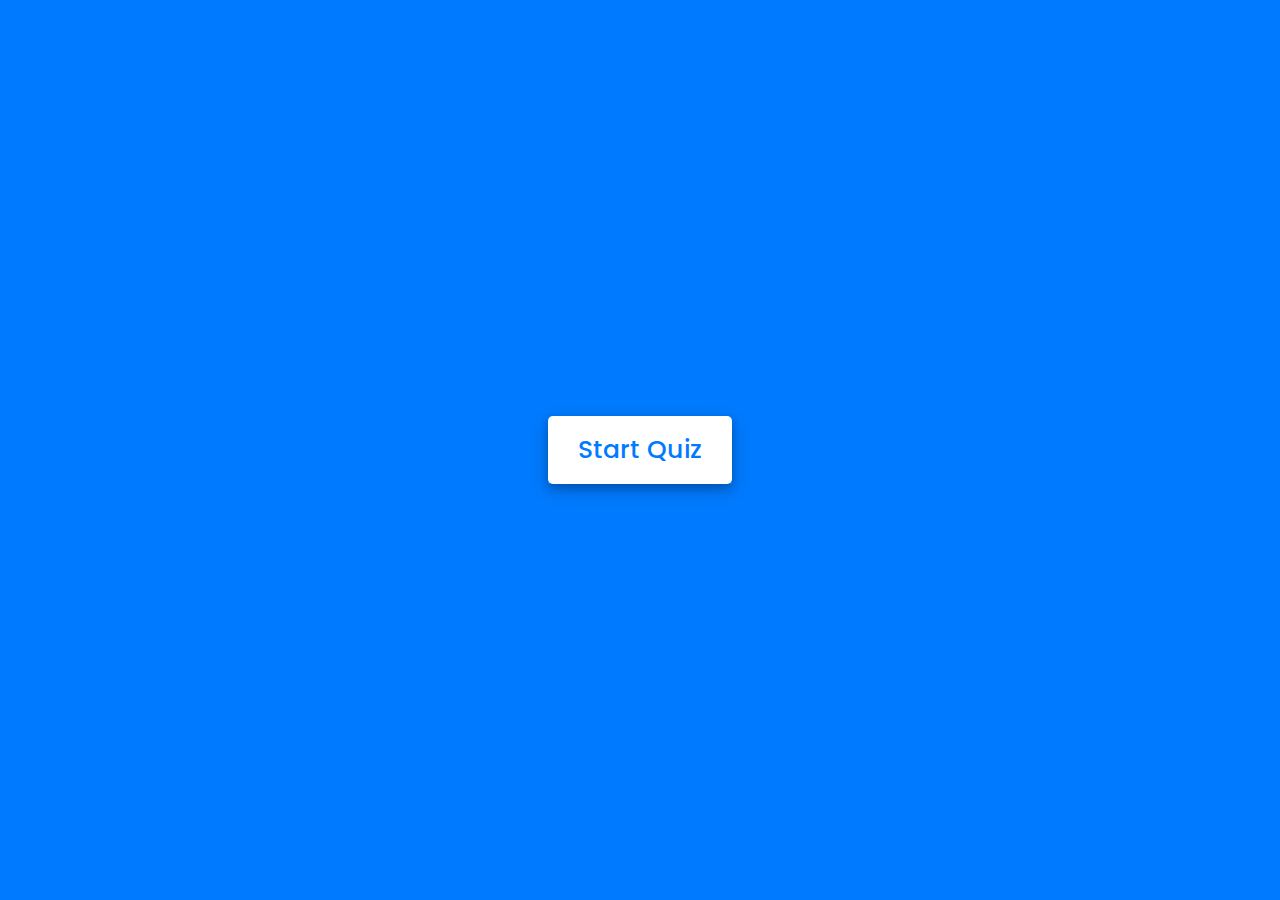
<file: index.html>
<!-- Created By CodingNepal - www.codingnepalweb.com  -->
<!DOCTYPE html>
<html lang="en">
<head>
    <meta charset="UTF-8">
    <meta name="viewport" content="width=device-width, initial-scale=1.0">
    <title>QuizBuzz</title>
    <link rel="stylesheet" href="style.css">
    <!-- FontAweome CDN Link for Icons-->
    <link rel="stylesheet" href="https://cdnjs.cloudflare.com/ajax/libs/font-awesome/5.15.3/css/all.min.css"/>

    <link rel="icon" type="image/png" sizes="16x16" href="favicon_io/favicon-16x16.png">

</head>
<body>
    <!-- start Quiz button -->
    <div class="start_btn"><button>Start Quiz</button></div>

    <!-- Info Box -->
    <div class="info_box">
        <div class="info-title"><span>Some Rules of this Quiz</span></div>
        <div class="info-list">
            <div class="info">1. You will have only <span>15 seconds</span> per each question.</div>
            <div class="info">2. Once you select your answer, it can't be undone.</div>
            <div class="info">3. You can't select any option once time goes off.</div>
            <div class="info">4. You can't exit from the Quiz while you're playing.</div>
            <div class="info">5. You'll get points on the basis of your correct answers.</div>
        </div>
        <div class="buttons">
            <button class="quit">Exit Quiz</button>
            <button class="restart">Continue</button>
        </div>
    </div>

    <!-- Quiz Box -->
    <div class="quiz_box">
        <header>
            <div class="title">Awesome Quiz Application</div>
            <div class="timer">
                <div class="time_left_txt">Time Left</div>
                <div class="timer_sec">15</div>
            </div>
            <div class="time_line"></div>
        </header>
        <section>
            <div class="que_text">
                <!-- Here I've inserted question from JavaScript -->
            </div>
            <div class="option_list">
                <!-- Here I've inserted options from JavaScript -->
            </div>
        </section>

        <!-- footer of Quiz Box -->
        <footer>
            <div class="total_que">
                <!-- Here I've inserted Question Count Number from JavaScript -->
            </div>
            <button class="next_btn">Next Que</button>
        </footer>
    </div>

    <!-- Result Box -->
    <div class="result_box">
        <div class="icon">
            <i class="fas fa-crown"></i>
        </div>
        <div class="complete_text">You've completed the Quiz!</div>
        <div class="score_text">
            <!-- Here I've inserted Score Result from JavaScript -->
        </div>
        <div class="buttons">
            <button class="restart">Replay Quiz</button>
            <button class="quit">Quit Quiz</button>
        </div>
    </div>

    <!-- Inside this JavaScript file I've inserted Questions and Options only -->
    <script src="js/questions.js"></script>

    <!-- Inside this JavaScript file I've coded all Quiz Codes -->
    <script src="js/script.js"></script>

</body>
</html>
</file>
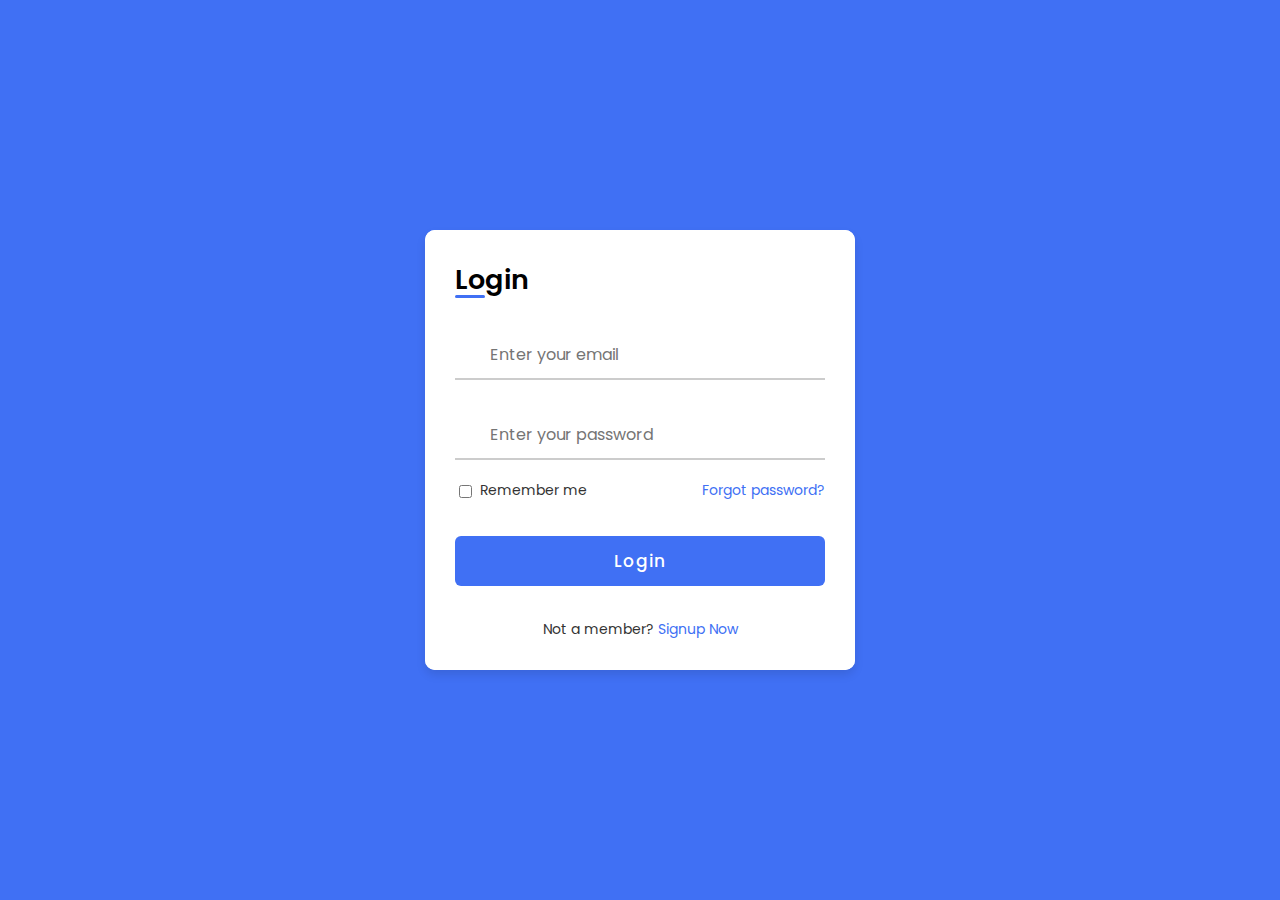
<file: login page.html>
<!DOCTYPE html>
<!-- === Coding by CodingLab | www.codinglabweb.com === -->
<html lang="en">
<head>
    <meta charset="UTF-8">
    <meta http-equiv="X-UA-Compatible" content="IE=edge">
    <meta name="viewport" content="width=device-width, initial-scale=1.0">

    <!-- ===== Iconscout CSS ===== -->
    <link rel="stylesheet" href="https://unicons.iconscout.com/release/v4.0.0/css/line.css">

    <!-- ===== CSS ===== -->
    <link rel="stylesheet" href="loginstyles.css">
    <link rel="icon" type="image/png" sizes="16x16" href="favicon_io/favicon-16x16.png">
    <title>Login</title>
    <!--<title>Login & Registration Form</title>-->
</head>
<body>

    <div class="container">
        <div class="forms">
            <div class="form login">
                <span class="title">Login</span>

                <form action="myprofile.html">
                    <div class="input-field">
                        <input type="text" placeholder="Enter your email" required>
                        <i class="uil uil-envelope icon"></i>
                    </div>
                    <div class="input-field">
                        <input type="password" class="password" placeholder="Enter your password" required minlength="8">
                        <i class="uil uil-lock icon"></i>
                        <i class="uil uil-eye-slash showHidePw"></i>
                    </div>

                    <div class="checkbox-text">
                        <div class="checkbox-content">
                            <input type="checkbox" id="logCheck">
                            <label for="logCheck" class="text">Remember me</label>
                        </div>

                        <a href="#" class="text">Forgot password?</a>
                    </div>

                    <div class="input-field button">
                        <input type="submit" value="Login">
                    </div>
                </form>

                <div class="login-signup">
                    <span class="text">Not a member?
                        <a href="signup.html" class="text signup-link">Signup Now</a>
                    </span>
                </div>
            </div>


    <script src="login_script.js"></script>
</body>
</html>
</file>
<file: style.css>
/* importing google fonts */
@import url('https://fonts.googleapis.com/css2?family=Poppins:wght@200;300;400;500;600;700&display=swap');
*{
    margin: 0;
    padding: 0;
    box-sizing: border-box;
    font-family: 'Poppins', sans-serif;
}

body{
    background: #007bff;
}

::selection{
    color: #fff;
    background: #007bff;
}

.start_btn,
.info_box,
.quiz_box,
.result_box{
    position: absolute;
    top: 50%;
    left: 50%;
    transform: translate(-50%, -50%);
    box-shadow: 0 4px 8px 0 rgba(0, 0, 0, 0.2), 
                0 6px 20px 0 rgba(0, 0, 0, 0.19);
}

.info_box.activeInfo,
.quiz_box.activeQuiz,
.result_box.activeResult{
    opacity: 1;
    z-index: 5;
    pointer-events: auto;
    transform: translate(-50%, -50%) scale(1);
}

.start_btn button{
    font-size: 25px;
    font-weight: 500;
    color: #007bff;
    padding: 15px 30px;
    outline: none;
    border: none;
    border-radius: 5px;
    background: #fff;
    cursor: pointer;
}

.info_box{
    width: 540px;
    background: #fff;
    border-radius: 5px;
    transform: translate(-50%, -50%) scale(0.9);
    opacity: 0;
    pointer-events: none;
    transition: all 0.3s ease;
}

.info_box .info-title{
    height: 60px;
    width: 100%;
    border-bottom: 1px solid lightgrey;
    display: flex;
    align-items: center;
    padding: 0 30px;
    border-radius: 5px 5px 0 0;
    font-size: 20px;
    font-weight: 600;
}

.info_box .info-list{
    padding: 15px 30px;
}

.info_box .info-list .info{
    margin: 5px 0;
    font-size: 17px;
}

.info_box .info-list .info span{
    font-weight: 600;
    color: #007bff;
}
.info_box .buttons{
    height: 60px;
    display: flex;
    align-items: center;
    justify-content: flex-end;
    padding: 0 30px;
    border-top: 1px solid lightgrey;
}

.info_box .buttons button{
    margin: 0 5px;
    height: 40px;
    width: 100px;
    font-size: 16px;
    font-weight: 500;
    cursor: pointer;
    border: none;
    outline: none;
    border-radius: 5px;
    border: 1px solid #007bff;
    transition: all 0.3s ease;
}

.quiz_box{
    width: 550px;
    background: #fff;
    border-radius: 5px;
    transform: translate(-50%, -50%) scale(0.9);
    opacity: 0;
    pointer-events: none;
    transition: all 0.3s ease;
}

.quiz_box header{
    position: relative;
    z-index: 2;
    height: 70px;
    padding: 0 30px;
    background: #fff;
    border-radius: 5px 5px 0 0;
    display: flex;
    align-items: center;
    justify-content: space-between;
    box-shadow: 0px 3px 5px 1px rgba(0,0,0,0.1);
}

.quiz_box header .title{
    font-size: 20px;
    font-weight: 600;
}

.quiz_box header .timer{
    color: #004085;
    background: #cce5ff;
    border: 1px solid #b8daff;
    height: 45px;
    padding: 0 8px;
    border-radius: 5px;
    display: flex;
    align-items: center;
    justify-content: space-between;
    width: 145px;
}

.quiz_box header .timer .time_left_txt{
    font-weight: 400;
    font-size: 17px;
    user-select: none;
}

.quiz_box header .timer .timer_sec{
    font-size: 18px;
    font-weight: 500;
    height: 30px;
    width: 45px;
    color: #fff;
    border-radius: 5px;
    line-height: 30px;
    text-align: center;
    background: #343a40;
    border: 1px solid #343a40;
    user-select: none;
}

.quiz_box header .time_line{
    position: absolute;
    bottom: 0px;
    left: 0px;
    height: 3px;
    background: #007bff;
}

section{
    padding: 25px 30px 20px 30px;
    background: #fff;
}

section .que_text{
    font-size: 25px;
    font-weight: 600;
}

section .option_list{
    padding: 20px 0px;
    display: block;   
}

section .option_list .option{
    background: aliceblue;
    border: 1px solid #84c5fe;
    border-radius: 5px;
    padding: 8px 15px;
    font-size: 17px;
    margin-bottom: 15px;
    cursor: pointer;
    transition: all 0.3s ease;
    display: flex;
    align-items: center;
    justify-content: space-between;
}

section .option_list .option:last-child{
    margin-bottom: 0px;
}

section .option_list .option:hover{
    color: #004085;
    background: #cce5ff;
    border: 1px solid #b8daff;
}

section .option_list .option.correct{
    color: #155724;
    background: #d4edda;
    border: 1px solid #c3e6cb;
}

section .option_list .option.incorrect{
    color: #721c24;
    background: #f8d7da;
    border: 1px solid #f5c6cb;
}

section .option_list .option.disabled{
    pointer-events: none;
}

section .option_list .option .icon{
    height: 26px;
    width: 26px;
    border: 2px solid transparent;
    border-radius: 50%;
    text-align: center;
    font-size: 13px;
    pointer-events: none;
    transition: all 0.3s ease;
    line-height: 24px;
}
.option_list .option .icon.tick{
    color: #23903c;
    border-color: #23903c;
    background: #d4edda;
}

.option_list .option .icon.cross{
    color: #a42834;
    background: #f8d7da;
    border-color: #a42834;
}

footer{
    height: 60px;
    padding: 0 30px;
    display: flex;
    align-items: center;
    justify-content: space-between;
    border-top: 1px solid lightgrey;
}

footer .total_que span{
    display: flex;
    user-select: none;
}

footer .total_que span p{
    font-weight: 500;
    padding: 0 5px;
}

footer .total_que span p:first-child{
    padding-left: 0px;
}

footer button{
    height: 40px;
    padding: 0 13px;
    font-size: 18px;
    font-weight: 400;
    cursor: pointer;
    border: none;
    outline: none;
    color: #fff;
    border-radius: 5px;
    background: #007bff;
    border: 1px solid #007bff;
    line-height: 10px;
    opacity: 0;
    pointer-events: none;
    transform: scale(0.95);
    transition: all 0.3s ease;
}

footer button:hover{
    background: #0263ca;
}

footer button.show{
    opacity: 1;
    pointer-events: auto;
    transform: scale(1);
}

.result_box{
    background: #fff;
    border-radius: 5px;
    display: flex;
    padding: 25px 30px;
    width: 450px;
    align-items: center;
    flex-direction: column;
    justify-content: center;
    transform: translate(-50%, -50%) scale(0.9);
    opacity: 0;
    pointer-events: none;
    transition: all 0.3s ease;
}

.result_box .icon{
    font-size: 100px;
    color: #007bff;
    margin-bottom: 10px;
}

.result_box .complete_text{
    font-size: 20px;
    font-weight: 500;
}

.result_box .score_text span{
    display: flex;
    margin: 10px 0;
    font-size: 18px;
    font-weight: 500;
}

.result_box .score_text span p{
    padding: 0 4px;
    font-weight: 600;
}

.result_box .buttons{
    display: flex;
    margin: 20px 0;
}

.result_box .buttons button{
    margin: 0 10px;
    height: 45px;
    padding: 0 20px;
    font-size: 18px;
    font-weight: 500;
    cursor: pointer;
    border: none;
    outline: none;
    border-radius: 5px;
    border: 1px solid #007bff;
    transition: all 0.3s ease;
}

.buttons button.restart{
    color: #fff;
    background: #007bff;
}

.buttons button.restart:hover{
    background: #0263ca;
}

.buttons button.quit{
    color: #007bff;
    background: #fff;
}

.buttons button.quit:hover{
    color: #fff;
    background: #007bff;
}
</file>
<file: loginstyles.css>
/* ===== Google Font Import - Poformsins ===== */
@import url('https://fonts.googleapis.com/css2?family=Poppins:wght@300;400;500;600;700&display=swap');

*{
    margin: 0;
    padding: 0;
    box-sizing: border-box;
    font-family: 'Poppins', sans-serif;
}

body{
    height: 100vh;
    display: flex;
    align-items: center;
    justify-content: center;
    background-color: #4070f4;
}

.container{
    position: relative;
    max-width: 430px;
    width: 100%;
    background: #fff;
    border-radius: 10px;
    box-shadow: 0 5px 10px rgba(0, 0, 0, 0.1);
    overflow: hidden;
    margin: 0 20px;
}

.container .forms{
    display: flex;
    align-items: center;
    height: 440px;
    width: 200%;
    transition: height 0.2s ease;
}


.container .form{
    width: 50%;
    padding: 30px;
    background-color: #fff;
    transition: margin-left 0.18s ease;
}

.container.active .login{
    margin-left: -50%;
    opacity: 0;
    transition: margin-left 0.18s ease, opacity 0.15s ease;
}

.container .signup{
    opacity: 0;
    transition: opacity 0.09s ease;
}
.container.active .signup{
    opacity: 1;
    transition: opacity 0.2s ease;
}

.container.active .forms{
    height: 600px;
}
.container .form .title{
    position: relative;
    font-size: 27px;
    font-weight: 600;
}

.form .title::before{
    content: '';
    position: absolute;
    left: 0;
    bottom: 0;
    height: 3px;
    width: 30px;
    background-color: #4070f4;
    border-radius: 25px;
}

.form .input-field{
    position: relative;
    height: 50px;
    width: 100%;
    margin-top: 30px;
}

.input-field input{
    position: absolute;
    height: 100%;
    width: 100%;
    padding: 0 35px;
    border: none;
    outline: none;
    font-size: 16px;
    border-bottom: 2px solid #ccc;
    border-top: 2px solid transparent;
    transition: all 0.2s ease;
}

.input-field input:is(:focus, :valid){
    border-bottom-color: #4070f4;
}

.input-field i{
    position: absolute;
    top: 50%;
    transform: translateY(-50%);
    color: #999;
    font-size: 23px;
    transition: all 0.2s ease;
}

.input-field input:is(:focus, :valid) ~ i{
    color: #4070f4;
}

.input-field i.icon{
    left: 0;
}
.input-field i.showHidePw{
    right: 0;
    cursor: pointer;
    padding: 10px;
}

.form .checkbox-text{
    display: flex;
    align-items: center;
    justify-content: space-between;
    margin-top: 20px;
}

.checkbox-text .checkbox-content{
    display: flex;
    align-items: center;
}

.checkbox-content input{
    margin: 0 8px -2px 4px;
    accent-color: #4070f4;
}

.form .text{
    color: #333;
    font-size: 14px;
}

.form a.text{
    color: #4070f4;
    text-decoration: none;
}
.form a:hover{
    text-decoration: underline;
}

.form .button{
    margin-top: 35px;
}

.form .button input{
    border: none;
    color: #fff;
    font-size: 17px;
    font-weight: 500;
    letter-spacing: 1px;
    border-radius: 6px;
    background-color: #4070f4;
    cursor: pointer;
    transition: all 0.3s ease;
}

.button input:hover{
    background-color: #265df2;
}

.form .login-signup{
    margin-top: 30px;
    text-align: center;
}
</file>
